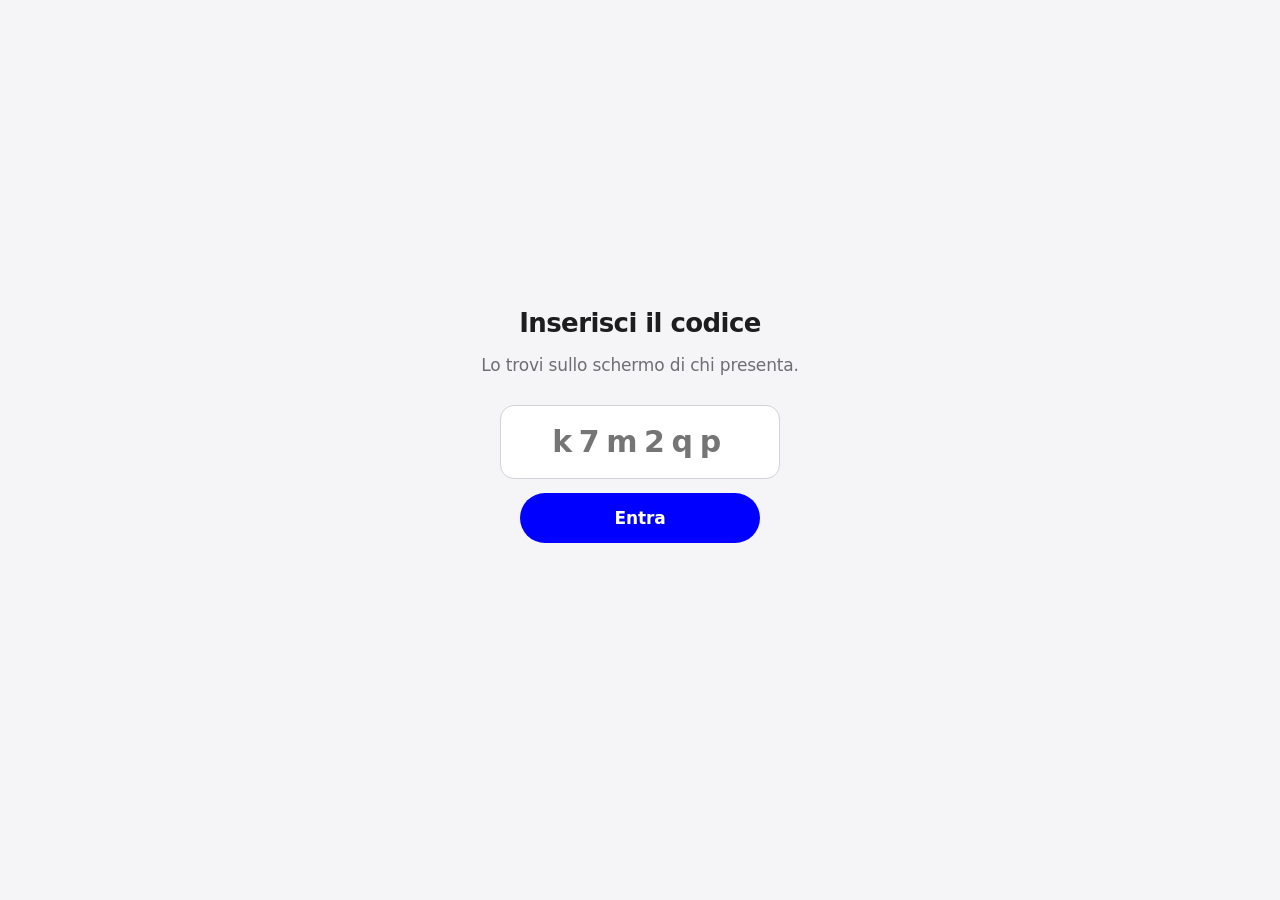
<file: index.html>
<!DOCTYPE html>
<html lang="it">
<head>
<meta charset="utf-8">
<meta name="viewport" content="width=device-width, initial-scale=1, viewport-fit=cover">
<title>Partecipa</title>
<link rel="stylesheet" href="css/app.css">
</head>
<body class="p-body">
<div id="app" class="p-wrap"></div>
<div id="net" class="net hidden">Riconnessione…</div>
<script src="config.js"></script>
<script src="vendor/supabase.js"></script>
<script src="js/common.js"></script>
<script src="js/participant.js"></script>
</body>
</html>
</file>
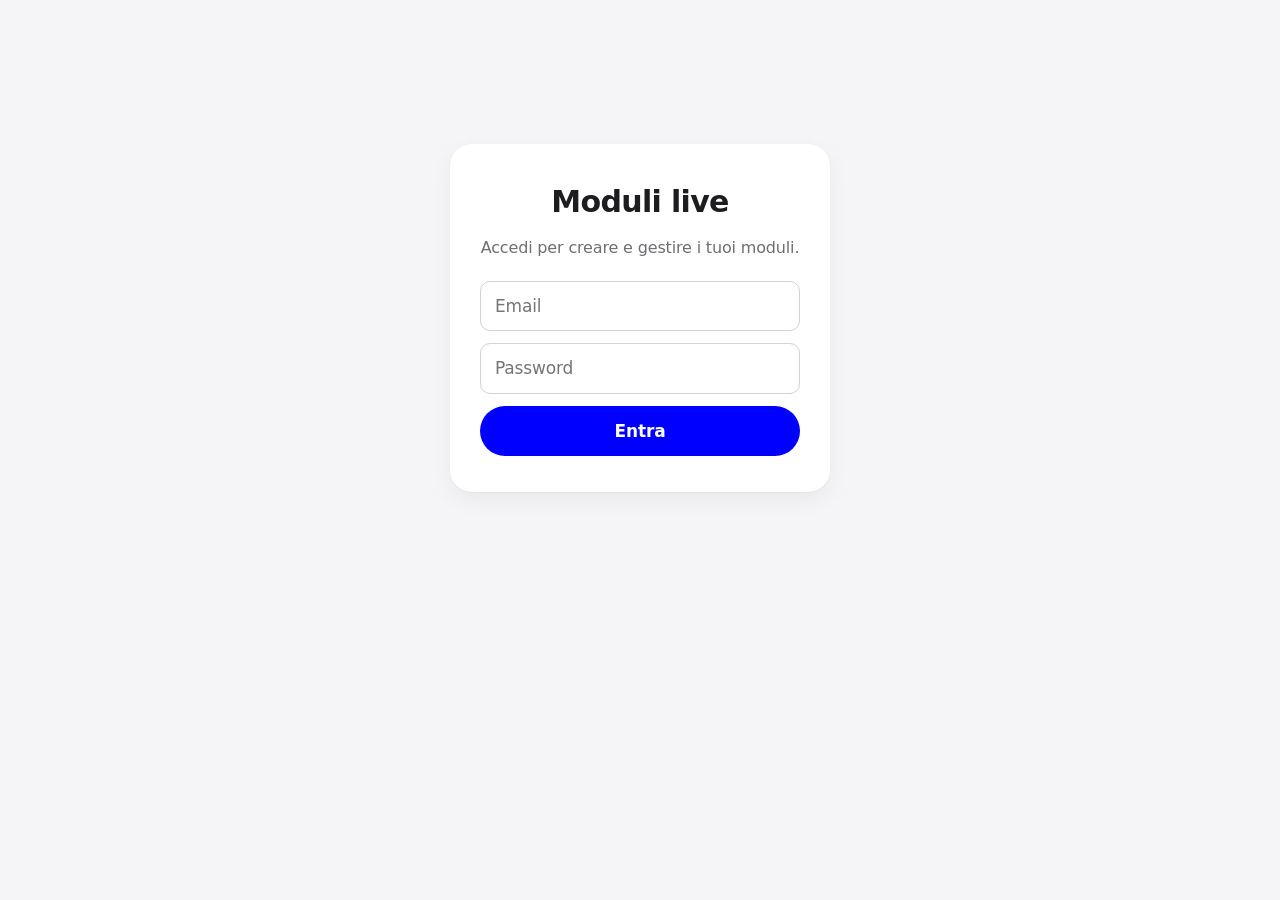
<file: admin.html>
<!DOCTYPE html>
<html lang="it">
<head>
<meta charset="utf-8">
<meta name="viewport" content="width=device-width, initial-scale=1">
<meta name="robots" content="noindex">
<title>Moduli · Gestione</title>
<link rel="stylesheet" href="css/app.css">
</head>
<body class="a-body">
<div id="app"></div>
<input type="file" id="filePick" accept="image/*" class="hidden">
<script src="config.js"></script>
<script src="vendor/supabase.js"></script>
<script src="vendor/qrcode.js"></script>
<script src="js/common.js"></script>
<script src="js/results.js"></script>
<script src="js/templates.js"></script>
<script src="js/admin.js"></script>
</body>
</html>
</file>
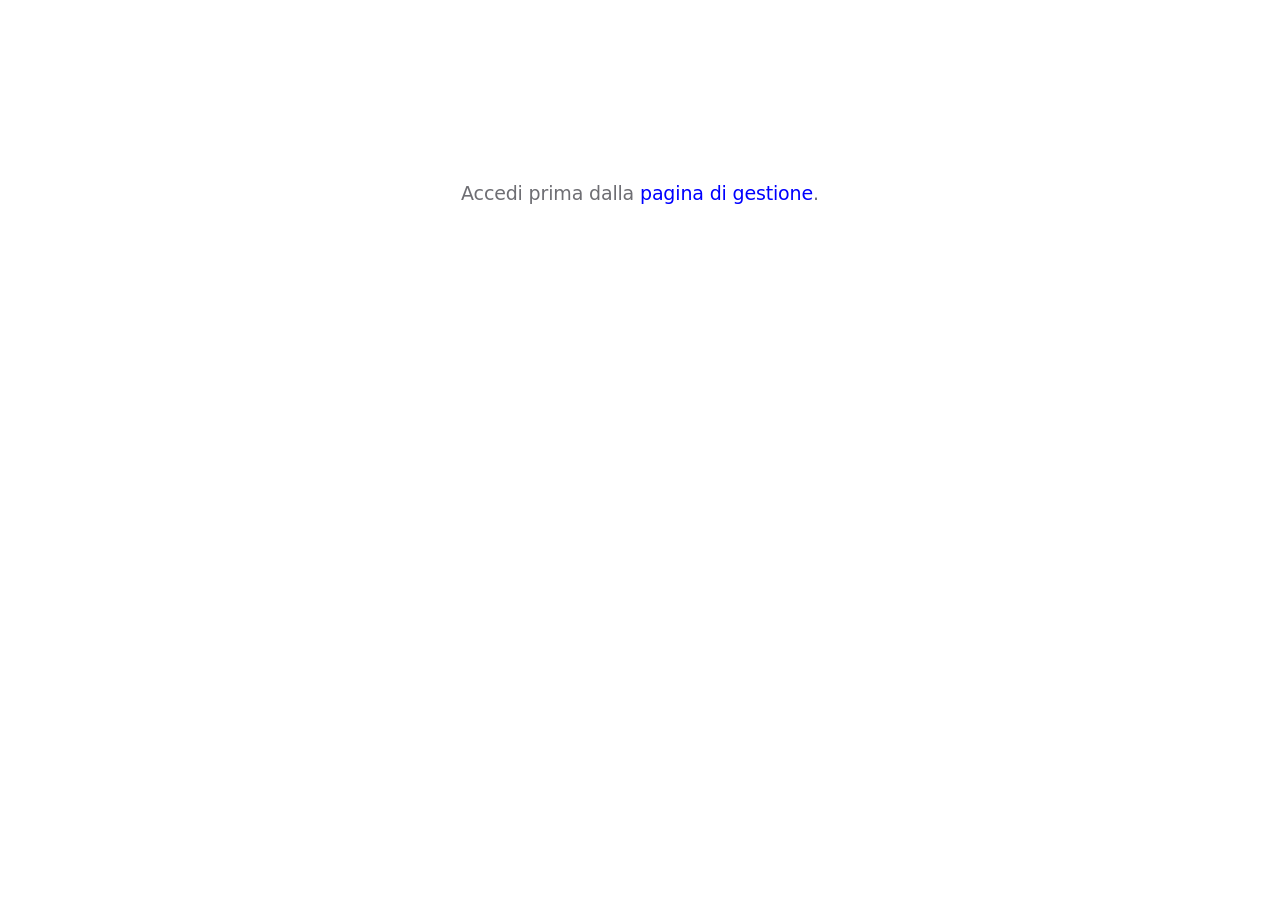
<file: present.html>
<!DOCTYPE html>
<html lang="it">
<head>
<meta charset="utf-8">
<meta name="viewport" content="width=device-width, initial-scale=1">
<meta name="robots" content="noindex">
<title>Presentazione</title>
<link rel="stylesheet" href="css/app.css">
</head>
<body class="pr-body">
<div id="app"></div>
<script src="config.js"></script>
<script src="vendor/supabase.js"></script>
<script src="vendor/qrcode.js"></script>
<script src="js/common.js"></script>
<script src="js/results.js"></script>
<script src="js/present.js"></script>
</body>
</html>
</file>
<file: css/app.css>
/* =====================================================================
   Moduli live: stile
   Sistema: font di sistema (SF su Apple, Segoe UI Variable su Windows),
   grigi neutri, un solo accento = il colore del modulo.
   ===================================================================== */
:root {
  --accent: #0000ff;
  --accent-soft: #0000ff14;
  --ink: #1d1d1f;
  --ink-2: #6e6e73;
  --ink-3: #86868b;
  --line: #d2d2d7;
  --hair: #e8e8ed;
  --bg: #f5f5f7;
  --card: #ffffff;
  --ok: #1d8a3e;
  --bad: #d70015;
  --r-lg: 22px;
  --r-md: 14px;
  --r-sm: 10px;
  --shadow: 0 1px 2px rgb(0 0 0 / 4%), 0 8px 24px rgb(0 0 0 / 5%);
  --shadow-float: 0 2px 6px rgb(0 0 0 / 6%), 0 18px 48px rgb(0 0 0 / 14%);
  --ease: cubic-bezier(.2, .8, .2, 1);
  font-family: -apple-system, BlinkMacSystemFont, "SF Pro Text", "Segoe UI Variable Text", "Segoe UI", system-ui, Roboto, "Helvetica Neue", Arial, sans-serif;
  color: var(--ink);
  -webkit-font-smoothing: antialiased;
  font-feature-settings: "tnum" 0;
  letter-spacing: -0.01em;
}
* { box-sizing: border-box; }
html, body { margin: 0; }
body { background: var(--bg); line-height: 1.45; }
h1, h2, h3, .display { font-family: -apple-system, BlinkMacSystemFont, "SF Pro Display", "Segoe UI Variable Display", "Segoe UI", system-ui, sans-serif; letter-spacing: -0.022em; }
button, input, select, textarea { font: inherit; color: inherit; letter-spacing: inherit; }
button { cursor: pointer; -webkit-tap-highlight-color: transparent; }
button:disabled { cursor: default; opacity: .35; }
a { color: var(--accent); text-decoration: none; }
:focus-visible { outline: 3px solid color-mix(in srgb, var(--accent) 45%, transparent); outline-offset: 2px; border-radius: 8px; }
.hidden { display: none !important; }
.muted { color: var(--ink-2); }
.small { font-size: 13px; }
.warn { color: var(--bad); }
.sp { flex: 1; }
.row { display: flex; align-items: center; flex-wrap: wrap; }
.gap { gap: 10px; }
@media (prefers-reduced-motion: reduce) { *, *::before, *::after { transition: none !important; animation: none !important; } }

/* ---------- elementi comuni ---------- */
.inp { width: 100%; padding: 12px 14px; border: 1px solid var(--line); border-radius: var(--r-sm); background: #fff; font-size: 17px; transition: border-color .2s, box-shadow .2s; }
.inp:focus { outline: none; border-color: var(--accent); box-shadow: 0 0 0 4px var(--accent-soft); }
.inp.inline { width: auto; padding: 7px 10px; font-size: 14px; }
.inp.num { width: 90px; }
textarea.inp { resize: vertical; }
select.inp { appearance: none; -webkit-appearance: none; padding-right: 34px; background: #fff url("data:image/svg+xml,%3Csvg xmlns='http://www.w3.org/2000/svg' width='12' height='8' fill='none' stroke='%236e6e73' stroke-width='1.6'%3E%3Cpath d='M1 1.5l5 5 5-5'/%3E%3C/svg%3E") no-repeat right 12px center; }
.btn { display: inline-flex; align-items: center; justify-content: center; min-height: 50px; padding: 0 26px; border: 0; border-radius: 999px; background: var(--accent); color: #fff; font-weight: 600; font-size: 17px; transition: transform .15s var(--ease), filter .2s; }
.btn:hover { filter: brightness(1.08); }
.btn:active { transform: scale(.98); }
.btn.ghost { background: transparent; color: var(--accent); box-shadow: inset 0 0 0 1px var(--line); }
.btn.small { min-height: 38px; padding: 0 16px; font-size: 15px; }
.pbtn { display: inline-flex; align-items: center; gap: 6px; border: 0; background: #e8e8ed; padding: 8px 15px; border-radius: 999px; font-weight: 500; font-size: 14px; color: var(--ink); white-space: nowrap; transition: background .2s; }
.pbtn:hover { background: #dcdce1; }
.pbtn.primary { background: var(--accent); color: #fff; }
.pbtn.primary:hover { filter: brightness(1.08); }
.pbtn.danger { color: var(--bad); }
.pbtn.small { padding: 5px 11px; font-size: 13px; }
.lnk { background: none; border: 0; color: var(--accent); font-weight: 500; padding: 4px 0; font-size: 15px; }
.icon { background: none; border: 0; padding: 7px 8px; border-radius: 8px; font-size: 14px; line-height: 1; color: var(--ink-3); transition: background .15s, color .15s; }
.icon:hover:not(:disabled) { background: var(--hair); color: var(--ink); }
.status { margin-top: 14px; padding: 12px 16px; border-radius: var(--r-md); font-size: 15px; }
.status.ok { background: #e9f6ed; color: var(--ok); }
.status.err { background: #fdeceb; color: var(--bad); }
.toast { position: fixed; left: 50%; bottom: 28px; transform: translate(-50%, 16px); opacity: 0; background: rgb(29 29 31 / 92%); backdrop-filter: blur(12px); color: #fff; padding: 11px 18px; border-radius: 999px; z-index: 60; transition: .3s var(--ease); pointer-events: none; max-width: 90vw; font-size: 15px; }
.toast.show { opacity: 1; transform: translate(-50%, 0); }
.net { position: fixed; bottom: 14px; left: 50%; transform: translateX(-50%); background: rgb(29 29 31 / 88%); color: #fff; font-size: 13px; padding: 6px 14px; border-radius: 999px; }
.card { background: var(--card); border-radius: var(--r-lg); padding: 22px; margin-bottom: 14px; box-shadow: var(--shadow); }
.req { color: var(--bad); }
.switch { display: flex; align-items: center; gap: 10px; margin: 10px 0; font-size: 15px; cursor: pointer; }
.switch input { appearance: none; -webkit-appearance: none; width: 42px; height: 26px; border-radius: 999px; background: #e3e3e8; position: relative; transition: background .2s; flex: none; cursor: pointer; margin: 0; }
.switch input::after { content: ""; position: absolute; top: 2px; left: 2px; width: 22px; height: 22px; border-radius: 50%; background: #fff; box-shadow: 0 1px 3px rgb(0 0 0 / 25%); transition: transform .2s var(--ease); }
.switch input:checked { background: #34c759; }
.switch input:checked::after { transform: translateX(16px); }
.field { display: inline-flex; align-items: center; gap: 8px; font-size: 14px; color: var(--ink-2); margin: 6px 0; }
.field.block { display: block; }
.field.block .inp { margin-top: 6px; }
.code-big { font-size: 22px; letter-spacing: .12em; color: var(--accent); font-weight: 700; font-variant-numeric: tabular-nums; }
.modal { position: fixed; inset: 0; background: rgb(0 0 0 / 32%); backdrop-filter: blur(6px); display: flex; align-items: center; justify-content: center; z-index: 40; padding: 20px; animation: fade .2s; }
.modal-box { background: #fff; border-radius: 26px; padding: 30px 28px 24px; width: min(420px, 100%); position: relative; text-align: center; box-shadow: var(--shadow-float); animation: pop .3s var(--ease); }
.modal-box h2 { margin: 0 0 12px; font-size: 24px; }
.modal-x { position: absolute; top: 14px; right: 14px; border: 0; background: var(--hair); width: 30px; height: 30px; border-radius: 50%; font-size: 13px; color: var(--ink-2); }
.share-qr svg { width: 200px; height: auto; }
.share-row { display: flex; gap: 8px; margin: 10px 0; }
@keyframes fade { from { opacity: 0; } }
@keyframes pop { from { opacity: 0; transform: scale(.96); } }

/* =====================================================================
   PARTECIPANTI
   ===================================================================== */
.p-body { background: var(--bg); }
.p-wrap { max-width: 600px; margin: 0 auto; padding: 0 0 60px; min-height: 100vh; min-height: 100dvh; display: flex; flex-direction: column; }
.p-hero { height: 180px; margin: 16px 16px 0; border-radius: var(--r-lg); background-size: cover; background-position: center; }
.p-head { padding: 28px 22px 4px; }
.p-head::before { content: ""; display: block; width: 28px; height: 4px; border-radius: 4px; background: var(--accent); margin-bottom: 16px; }
.p-title { margin: 0; font-size: 28px; line-height: 1.15; font-weight: 700; }
.p-desc { margin: 10px 0 0; color: var(--ink-2); font-size: 17px; }
.progress { height: 3px; background: var(--hair); margin: 18px 22px 0; border-radius: 3px; overflow: hidden; }
.progress div { height: 100%; background: var(--accent); transition: width .5s var(--ease); }
.sec-title { font-size: 21px; margin: 26px 22px 2px; font-weight: 600; }
.sec-desc { margin: 4px 22px 6px; color: var(--ink-2); }
.sec-img { display: block; max-width: calc(100% - 32px); margin: 12px 16px; border-radius: var(--r-md); }
#qs { padding: 8px 16px 0; }
.qbox { background: var(--card); border-radius: var(--r-lg); padding: 22px 20px 20px; margin: 12px 0; box-shadow: var(--shadow); transition: box-shadow .25s; }
.qbox.invalid { box-shadow: 0 0 0 2px var(--bad), var(--shadow); }
.q-title { font-weight: 600; font-size: 19px; line-height: 1.3; letter-spacing: -0.015em; }
.q-desc { color: var(--ink-2); font-size: 15px; margin-top: 4px; }
.q-img { display: block; max-width: 100%; border-radius: var(--r-md); margin-top: 14px; }
.q-body { margin-top: 16px; }
.q-hint { color: var(--ink-3); font-size: 13px; margin-top: 10px; }

/* elenco opzioni in stile iOS: righe separate da una linea sottile, spunta a destra */
.opts { display: grid; margin: 0 -20px -8px; border-top: 1px solid var(--hair); }
.opt { display: flex; flex-direction: column; align-items: stretch; text-align: left; padding: 0; border: 0; background: none; font-size: 17px; width: 100%; }
.opts > .opt { padding: 14px 20px; border-bottom: 1px solid var(--hair); transition: background .15s; }
.opts > .opt:last-child { border-bottom: 0; }
.opts > .opt:active { background: #f2f2f5; }
.opt .opt-row { display: flex; align-items: center; gap: 12px; width: 100%; }
.opt .opt-row > span:last-child { flex: 1; }
.opt .mark { order: 9; width: 22px; height: 22px; flex: none; border-radius: 50%; position: relative; transition: background .2s, box-shadow .2s; }
.opt .mark::after { content: ""; position: absolute; left: 8px; top: 4px; width: 5px; height: 10px; border: solid transparent; border-width: 0 2.2px 2.2px 0; transform: rotate(45deg) scale(.6); transition: transform .25s var(--ease), border-color .2s; }
.opt.sel .mark::after { border-color: var(--accent); transform: rotate(45deg) scale(1); }
.opt.multi .mark { box-shadow: inset 0 0 0 1.5px #c7c7cc; }
.opt.multi.sel .mark { background: var(--accent); box-shadow: none; }
.opt.multi.sel .mark::after { border-color: #fff; }
.opt.sel { color: var(--ink); }
.opt.sel > .opt-row > span:last-child { font-weight: 600; }
.opt .em { font-size: 24px; line-height: 1; width: 30px; text-align: center; }
.opt .num { font-weight: 600; color: var(--ink-3); min-width: 16px; font-variant-numeric: tabular-nums; }

/* opzioni con immagini: griglia di schede */
.opts-img { display: grid; grid-template-columns: repeat(auto-fill, minmax(140px, 1fr)); gap: 12px; }
.opts-img .opt { padding: 8px 8px 12px; border-radius: var(--r-md); background: var(--bg); transition: box-shadow .2s, background .2s; }
.opts-img .opt.sel { background: var(--accent-soft); box-shadow: inset 0 0 0 2px var(--accent); }
.opts-img .opt img, .opts-img .opt .ph { width: 100%; aspect-ratio: 4/3; object-fit: cover; border-radius: var(--r-sm); margin-bottom: 10px; }
.opts-img .opt .ph { display: flex; align-items: center; justify-content: center; background: #fff; font-size: 44px; }
.opts-img .opt-row { align-items: flex-start; gap: 8px; font-size: 15px; padding: 0 4px; }
.opts-img .opt-row > span:last-child { min-width: 0; overflow-wrap: break-word; hyphens: auto; }

/* scala: tessere uguali, come un controllo segmentato */
.scale-grid { display: grid; gap: 8px; }
.opt.sq { align-items: center; justify-content: center; padding: 12px 2px 10px; gap: 4px; text-align: center; background: var(--bg); border-radius: var(--r-md); transition: background .2s, transform .15s var(--ease), box-shadow .2s; }
.opt.sq:active { transform: scale(.95); }
.opt.sq.sel { background: var(--accent); color: #fff; box-shadow: 0 6px 16px color-mix(in srgb, var(--accent) 35%, transparent); }
.opt.sq.sel .num { color: #fff; }
.opt.sq .em { font-size: 28px; width: auto; }
.opt.sq .num { font-size: 13px; min-width: 0; }
.opts > .opt.sq { border: 0; padding: 12px; }
.scale-ends { display: flex; justify-content: space-between; color: var(--ink-3); font-size: 13px; margin-top: 8px; }
/* scala con etichette: elenco iOS con emoji e numero */
.opts > .opt:not(.sq) .num { order: 0; }

.lk-legend { display: flex; flex-wrap: wrap; gap: 4px 14px; font-size: 13px; color: var(--ink-3); margin-bottom: 4px; }
.lk-row { padding: 14px 0 4px; border-top: 1px solid var(--hair); }
.lk-row:first-of-type { border-top: 0; }
.lk-lab { font-weight: 500; margin-bottom: 10px; }
.lk-btns { display: grid; gap: 6px; }
.lk-btns .opt { font-size: 18px; padding: 10px 2px; }

.rk { list-style: none; padding: 0; margin: 10px -20px -8px; border-top: 1px solid var(--hair); }
.rk li { display: flex; align-items: center; gap: 12px; padding: 10px 14px 10px 20px; border-bottom: 1px solid var(--hair); background: #fff; }
.rk li:last-child { border-bottom: 0; }
.rk-n { font-weight: 600; color: var(--accent); width: 18px; font-variant-numeric: tabular-nums; }
.rk-l { flex: 1; }
.rk img { width: 40px; height: 40px; object-fit: cover; border-radius: 8px; }
.rk button { border: 0; background: var(--bg); border-radius: 50%; width: 34px; height: 34px; font-size: 11px; color: var(--ink-2); }

.qa-ask { display: flex; gap: 10px; align-items: flex-end; }
.qa-list { margin: 16px -20px -8px; border-top: 1px solid var(--hair); }
.qa-item { display: flex; gap: 14px; align-items: flex-start; padding: 14px 20px; border-bottom: 1px solid var(--hair); }
.qa-item:last-child { border-bottom: 0; }
.qa-item.done { opacity: .45; }
.qa-vote { display: flex; flex-direction: column; align-items: center; gap: 1px; border: 0; background: var(--bg); border-radius: 12px; padding: 6px 10px; color: var(--ink-3); font-size: 11px; min-width: 44px; transition: background .2s, color .2s; }
.qa-vote b { font-size: 16px; color: var(--ink); font-variant-numeric: tabular-nums; }
.qa-vote.on { background: var(--accent); color: #fff; }
.qa-vote.on b { color: #fff; }
.qa-body { flex: 1; padding-top: 6px; }
.tag { font-size: 12px; color: var(--ink-3); margin-left: 4px; }

.nav { display: flex; justify-content: space-between; align-items: center; gap: 12px; padding: 22px 16px 0; }
.nav .btn { min-width: 140px; }
.nav > .btn:first-of-type:last-child { flex: 1; }
.nav .btn.ghost { min-width: 0; padding: 0 20px; box-shadow: none; }

.center-msg { flex: 1; display: flex; flex-direction: column; align-items: center; justify-content: center; text-align: center; gap: 10px; padding: 48px 28px; }
.center-msg h2 { margin: 8px 0 0; font-size: 26px; font-weight: 700; }
.center-msg p { margin: 0; color: var(--ink-2); font-size: 17px; max-width: 32ch; }
.center-msg .btn { min-width: 240px; margin-top: 6px; }
.join .code-inp { max-width: 280px; text-align: center; font-size: 30px; letter-spacing: .22em; font-weight: 600; padding: 14px; border-radius: var(--r-md); margin-top: 18px; text-transform: lowercase; }
.join .btn { margin-top: 4px; }
.glyph svg { width: 44px; height: 44px; fill: none; stroke: var(--ink-3); stroke-width: 1.6; stroke-linecap: round; stroke-linejoin: round; }

/* conferma: il cerchio si disegna, poi la spunta */
.done-mark svg { width: 76px; height: 76px; fill: none; stroke-linecap: round; stroke-linejoin: round; }
.done-mark circle { stroke: var(--accent); stroke-width: 2.5; stroke-dasharray: 151; stroke-dashoffset: 151; animation: draw .6s var(--ease) forwards; }
.done-mark path { stroke: var(--accent); stroke-width: 3.5; stroke-dasharray: 40; stroke-dashoffset: 40; animation: draw .35s .45s var(--ease) forwards; }
@keyframes draw { to { stroke-dashoffset: 0; } }
/* attesa: un punto che respira */
.pulse { width: 14px; height: 14px; border-radius: 50%; background: var(--accent); margin-bottom: 10px; animation: breathe 2.2s ease-in-out infinite; }
@keyframes breathe { 0%, 100% { transform: scale(1); box-shadow: 0 0 0 0 color-mix(in srgb, var(--accent) 35%, transparent); } 50% { transform: scale(1.15); box-shadow: 0 0 0 16px transparent; } }

/* =====================================================================
   GESTIONE
   ===================================================================== */
.a-body { background: var(--bg); }
.topbar { position: sticky; top: 0; z-index: 10; display: flex; align-items: center; gap: 18px; padding: 12px 24px; background: rgb(245 245 247 / 80%); backdrop-filter: saturate(180%) blur(20px); -webkit-backdrop-filter: saturate(180%) blur(20px); border-bottom: 1px solid rgb(0 0 0 / 6%); flex-wrap: wrap; }
.tb-title { max-width: 40vw; overflow: hidden; text-overflow: ellipsis; white-space: nowrap; font-weight: 600; }
.save { font-size: 13px; color: var(--ink-3); }
.save.ok { color: var(--ink-3); }
.save.error { color: var(--bad); }
.login { max-width: 380px; margin: 16vh auto; display: grid; gap: 12px; text-align: center; padding: 36px 30px; }
.login h1 { margin: 0; font-size: 30px; }
.login p { margin: 0 0 10px; }
.dash { max-width: 860px; margin: 0 auto; padding: 40px 20px; }
.dash-head { display: flex; align-items: center; justify-content: space-between; gap: 12px; margin-bottom: 8px; }
.dash-head h1 { margin: 0; font-size: 34px; font-weight: 700; }
.newbox, .more { position: relative; }
.menu, .type-menu { position: absolute; right: 0; top: calc(100% + 8px); background: rgb(255 255 255 / 97%); backdrop-filter: blur(20px); border-radius: var(--r-md); box-shadow: var(--shadow-float); padding: 6px; z-index: 20; min-width: 240px; display: grid; animation: pop .18s var(--ease); }
.menu button, .type-menu button { text-align: left; background: none; border: 0; padding: 10px 12px; border-radius: 8px; font-size: 15px; display: flex; gap: 10px; align-items: center; }
.menu button:hover, .type-menu button:hover { background: var(--accent-soft); }
.menu button.danger { color: var(--bad); }
.flist { display: grid; gap: 2px; margin-top: 22px; background: var(--card); border-radius: var(--r-lg); box-shadow: var(--shadow); overflow: visible; }
.fcard { display: flex; align-items: center; gap: 12px; padding: 16px 18px 16px 22px; border-bottom: 1px solid var(--hair); }
.fcard:last-child { border-bottom: 0; }
.fcard-main { flex: 1; cursor: pointer; min-width: 200px; }
.fcard-title { font-weight: 600; font-size: 17px; margin-bottom: 2px; }
.fcard-act { display: flex; gap: 4px; align-items: center; }
.more-btn { font-size: 11px; letter-spacing: 1px; }
.empty-dash { padding: 56px 20px; text-align: center; color: var(--ink-2); }
.tabs { display: flex; justify-content: center; gap: 2px; padding: 14px 0 0; }
.tabs a { padding: 7px 16px; color: var(--ink-2); font-weight: 500; border-radius: 999px; font-size: 15px; }
.tabs a.on { color: var(--ink); background: #fff; box-shadow: 0 1px 3px rgb(0 0 0 / 8%); }
.editor { max-width: 760px; margin: 0 auto; padding: 22px 16px 140px; }
.head-card { display: grid; gap: 10px; border-top: 6px solid var(--accent); }
.hero-ed { height: 140px; border-radius: var(--r-md); background-size: cover; background-position: center; display: flex; align-items: flex-end; justify-content: flex-end; padding: 10px; }
.title-inp { font-size: 28px; font-weight: 700; border-color: transparent; padding-left: 6px; letter-spacing: -0.02em; }
.title-inp:hover { border-color: var(--line); }
.color-pick { position: relative; }
.color-pick input { width: 22px; height: 22px; border: 0; padding: 0; background: none; border-radius: 50%; }
.sec { margin-top: 34px; }
.sec-bar { display: flex; align-items: center; gap: 2px; color: var(--ink-2); padding: 0 6px 8px; font-weight: 600; font-size: 13px; }
.sec-card { display: grid; gap: 8px; }
.sec-title-inp { font-size: 20px; font-weight: 600; }
.qcard.closed { cursor: pointer; padding: 16px 20px; transition: box-shadow .2s; }
.qcard.closed:hover { box-shadow: 0 0 0 2px var(--accent-soft), var(--shadow); }
.qcard.open { display: grid; gap: 12px; box-shadow: 0 0 0 2px var(--accent), var(--shadow-float); }
.qsum { display: flex; align-items: center; gap: 12px; }
.qsum-t { flex: 1; font-weight: 500; }
.ti { width: 28px; height: 28px; display: inline-flex; align-items: center; justify-content: center; background: var(--accent-soft); color: var(--accent); border-radius: 8px; font-size: 14px; flex: none; }
.q-title-inp { flex: 1; min-width: 220px; font-size: 18px; font-weight: 600; resize: none; overflow: hidden; }
.opts-ed, .steps-ed, .rows-ed { display: grid; gap: 6px; }
.opt-ed { display: flex; align-items: center; gap: 6px; flex-wrap: wrap; }
.opt-ed > .inp:not(.emoji-inp):not(.num):not(.inline) { flex: 1; min-width: 160px; padding: 9px 12px; font-size: 15px; }
.opt-dot { width: 22px; text-align: center; color: var(--ink-3); }
.emoji-inp { width: 54px !important; text-align: center; padding: 8px 4px !important; font-size: 18px !important; }
.opt-ed .num { padding: 8px; font-size: 15px; width: 72px; }
.goto { max-width: 230px; }
@media (hover: hover) {
  .opt-ed .icon { opacity: 0; transition: opacity .15s; }
  .opt-ed:hover .icon, .opt-ed:focus-within .icon, .opt-img .icon { opacity: 1; }
}
.opt-img, .img-prev { position: relative; display: inline-flex; }
.opt-img img { width: 42px; height: 42px; object-fit: cover; border-radius: 8px; }
.img-prev img { max-width: 100%; max-height: 220px; border-radius: var(--r-md); }
.img-prev .icon, .opt-img .icon { position: absolute; top: -8px; right: -8px; background: #fff; box-shadow: var(--shadow); border-radius: 50%; width: 24px; height: 24px; padding: 0; font-size: 11px; }
.sub { font-weight: 600; font-size: 13px; color: var(--ink-2); margin-top: 8px; display: flex; gap: 10px; align-items: center; }
.qfoot { display: flex; align-items: center; gap: 2px; border-top: 1px solid var(--hair); padding-top: 12px; flex-wrap: wrap; }
.add-q { position: relative; margin: 6px 0 10px; }
.add-q .type-menu { left: 0; right: auto; top: calc(100% + 6px); }
.sec-next { padding: 6px 8px; font-size: 14px; color: var(--ink-2); }
.add-sec { text-align: center; margin: 34px 0; }
.radio { display: flex; gap: 12px; align-items: flex-start; padding: 12px; border-radius: var(--r-sm); cursor: pointer; }
.radio:hover { background: var(--bg); }
.radio input { margin-top: 4px; accent-color: var(--accent); }
.card h3 { margin: 0 0 8px; font-size: 19px; }
.danger-zone .pbtn.danger { background: #fdeceb; }
.res-card .res-h { display: flex; justify-content: space-between; gap: 10px; margin-bottom: 16px; }
.res-card .res-b { min-height: 60px; }
.res-card .r-cloud { min-height: 160px; }

/* =====================================================================
   RISULTATI (gestione e presentazione)
   ===================================================================== */
.r-empty { color: var(--ink-3); font-size: 19px; display: flex; align-items: center; justify-content: center; min-height: 140px; height: 100%; text-align: center; }
.r-bars { display: grid; gap: 18px; }
.r-bar { display: flex; align-items: center; gap: 16px; }
.r-bar-th { flex: none; }
.r-thumb { width: 52px; height: 52px; object-fit: cover; border-radius: 12px; display: block; }
.r-emoji { font-size: 32px; width: 44px; display: inline-block; text-align: center; }
.r-bar-mid { flex: 1; min-width: 0; display: grid; gap: 7px; }
.r-bar-top { display: flex; align-items: baseline; gap: 16px; }
.r-bar-lab { flex: 1; font-weight: 500; white-space: nowrap; overflow: hidden; text-overflow: ellipsis; }
.r-bar-n { font-weight: 600; font-variant-numeric: tabular-nums; white-space: nowrap; }
.r-bar-n small { color: var(--ink-3); font-weight: 400; font-size: .8em; margin-left: 8px; }
.r-track { background: var(--hair); border-radius: 999px; height: 10px; overflow: hidden; }
.r-fill { background: var(--accent); height: 100%; border-radius: 999px; transition: width .8s var(--ease); min-width: 10px; }
.r-more { color: var(--ink-3); font-size: 14px; margin: 2px 0 0; }
.r-rank { font-weight: 600; color: var(--ink-3); width: 30px; font-variant-numeric: tabular-nums; }
.r-imgs { display: grid; grid-template-columns: repeat(auto-fit, minmax(170px, 1fr)); gap: 20px; }
.r-imgcard { display: grid; gap: 8px; }
.r-imgcard img, .r-imgph { width: 100%; aspect-ratio: 4/3; object-fit: cover; border-radius: var(--r-md); background: var(--bg); display: flex; align-items: center; justify-content: center; font-size: 52px; }
.r-imgcap { flex: 1; font-weight: 500; }
.r-cloud { display: flex; flex-wrap: wrap; align-content: center; justify-content: center; gap: 6px 26px; height: 100%; padding: 10px; overflow: hidden; }
.r-cloud span { font-weight: 700; line-height: 1.05; letter-spacing: -0.03em; font-family: -apple-system, BlinkMacSystemFont, "SF Pro Display", "Segoe UI Variable Display", "Segoe UI", system-ui, sans-serif; }
.r-cloud .c0 { color: var(--accent); }
.r-cloud .c1 { color: var(--ink); }
.r-cloud .c2 { color: color-mix(in srgb, var(--accent) 55%, #fff); }
.r-cloud .c3 { color: var(--ink-2); }
.hideable { cursor: pointer; transition: opacity .2s; }
.hideable:hover { text-decoration: line-through; opacity: .5; }
.r-list { display: flex; flex-wrap: wrap; gap: 8px; align-content: flex-start; }
.r-li { background: var(--bg); padding: 8px 14px; border-radius: 999px; display: flex; gap: 10px; font-weight: 500; }
.r-li b { color: var(--ink-3); font-weight: 500; font-variant-numeric: tabular-nums; }
.r-cards { columns: 280px; gap: 14px; }
.r-card { break-inside: avoid; background: var(--bg); border-radius: var(--r-md); padding: 14px 16px; margin-bottom: 14px; }
.r-avg { display: flex; align-items: baseline; gap: 12px; margin-bottom: 18px; color: var(--ink-2); }
.r-avg b { color: var(--ink); font-size: 44px; font-weight: 700; letter-spacing: -0.03em; font-variant-numeric: tabular-nums; }
.r-scale-wrap { display: flex; flex-direction: column; height: 100%; min-height: 260px; }
.r-scale { flex: 1; display: grid; gap: 18px; align-items: stretch; min-height: 220px; }
.r-col { display: flex; flex-direction: column; align-items: center; height: 100%; min-height: 0; }
.r-col-bar { flex: 1; min-height: 0; width: 100%; display: flex; flex-direction: column; align-items: center; justify-content: flex-end; position: relative; }
.r-col-n { font-weight: 600; font-size: 18px; margin-bottom: 8px; font-variant-numeric: tabular-nums; }
.r-stick { width: 56%; max-width: 84px; background: var(--accent); border-radius: 14px; transition: height .8s var(--ease); min-height: 6px; flex: none; }
.r-stick.zero { background: var(--hair); }
.r-col-em { font-size: 34px; margin-top: 12px; }
.r-col-lab { font-size: 12px; color: var(--ink-3); text-align: center; min-height: 32px; margin-top: 4px; }
.r-legend { display: flex; flex-wrap: wrap; gap: 6px 18px; font-size: 13px; color: var(--ink-2); margin-bottom: 16px; }
.r-legend i { display: inline-block; width: 10px; height: 10px; border-radius: 50%; margin-right: 6px; }
.r-likert { display: grid; gap: 18px; }
.r-lrow-lab { font-weight: 500; margin-bottom: 8px; }
.r-lrow-lab small { color: var(--ink-3); font-weight: 400; margin-left: 6px; }
.r-stack { display: flex; height: 28px; border-radius: 999px; overflow: hidden; background: var(--hair); gap: 2px; }
.r-seg { display: flex; align-items: center; justify-content: center; font-size: 12px; font-weight: 600; color: var(--ink); }
.r-seg-empty { flex: 1; }
.r-chips { display: flex; flex-wrap: wrap; gap: 8px; }
.r-chips span { background: var(--bg); padding: 7px 13px; border-radius: 999px; font-weight: 500; font-variant-numeric: tabular-nums; }
.r-qa { display: grid; gap: 0; }
.r-qa-item { display: flex; gap: 20px; align-items: center; padding: 16px 4px; border-bottom: 1px solid var(--hair); }
.r-qa-item:last-child { border-bottom: 0; }
.r-qa-item.done { opacity: .4; }
.r-qa-votes { display: flex; flex-direction: column; align-items: center; min-width: 56px; }
.r-qa-votes b { font-size: 26px; font-weight: 700; color: var(--accent); font-variant-numeric: tabular-nums; line-height: 1; }
.r-qa-votes small { color: var(--ink-3); font-size: 12px; }
.r-qa-body { flex: 1; }
.r-qa-act { display: flex; gap: 6px; opacity: 0; transition: opacity .2s; }
.r-qa-item:hover .r-qa-act { opacity: 1; }
.r-qa-act button { border: 0; background: var(--hair); border-radius: 999px; padding: 6px 12px; font-size: 13px; }

/* =====================================================================
   PRESENTAZIONE
   ===================================================================== */
.pr-body { background: #fff; overflow: hidden; }
.pr-body.no-cursor { cursor: none; }
.pr-msg { margin: 20vh auto; text-align: center; font-size: 19px; color: var(--ink-2); }
.pr { position: relative; display: grid; grid-template-rows: auto 1fr; height: 100vh; height: 100dvh; }
.pr-top { display: flex; align-items: center; gap: 16px; padding: 22px 48px 0; color: var(--ink-3); font-size: 15px; }
.pr-ev { flex: 1; font-weight: 500; white-space: nowrap; overflow: hidden; text-overflow: ellipsis; }
.pr-count { font-variant-numeric: tabular-nums; color: var(--ink-2); font-weight: 500; }
.pr-status { display: none; color: var(--bad); font-weight: 500; }
.pr-status.show { display: inline; }
.pr-stage { display: flex; flex-direction: column; min-height: 0; padding: 4vh 48px 120px; max-width: 1400px; width: 100%; margin: 0 auto; transition: opacity .45s var(--ease), transform .45s var(--ease); }
.pr-stage.enter { opacity: 0; transform: translateY(10px); }
.pr-sec { margin: 0 0 8px; color: var(--accent); font-weight: 600; font-size: 17px; }
.pr-title { margin: 0 0 10px; font-size: clamp(30px, 3.8vw, 58px); line-height: 1.08; font-weight: 700; max-width: 26ch; text-wrap: balance; }
.pr-desc { margin: 0; color: var(--ink-2); font-size: clamp(17px, 1.4vw, 22px); }
.pr-results { flex: 1; min-height: 0; overflow: auto; margin-top: 4vh; padding-right: 22px; scrollbar-gutter: stable; scrollbar-width: thin; }
.pr-results .r-bar-top { font-size: clamp(17px, 1.5vw, 24px); }
.pr-results .r-bars { gap: 22px; }
.pr-results .r-track { height: 14px; }
.pr-results .r-qa-item { font-size: clamp(17px, 1.5vw, 24px); }
.pr-results .r-avg b { font-size: 64px; }

/* QR discreto in basso a destra */
.pr-qr { position: absolute; right: 32px; bottom: 32px; width: 168px; background: #fff; border-radius: var(--r-lg); box-shadow: var(--shadow-float); padding: 14px 14px 12px; text-align: center; z-index: 4; animation: pop .25s var(--ease); }
.pr-qr-code svg { width: 100%; height: auto; display: block; }
.pr-qr-url { font-size: 12px; color: var(--ink-3); margin-top: 6px; word-break: break-all; }
.pr-qr-pin { font-size: 22px; font-weight: 700; letter-spacing: .12em; }

/* barra di controllo flottante: compare quando muovi il mouse */
.dock { position: absolute; left: 50%; bottom: 26px; transform: translateX(-50%); display: flex; align-items: center; gap: 2px; padding: 6px; background: rgb(255 255 255 / 78%); backdrop-filter: saturate(180%) blur(24px); -webkit-backdrop-filter: saturate(180%) blur(24px); border-radius: 999px; box-shadow: 0 0 0 1px rgb(0 0 0 / 6%), var(--shadow-float); z-index: 10; transition: opacity .4s var(--ease), transform .4s var(--ease); }
.dock.asleep { opacity: 0; transform: translate(-50%, 14px); pointer-events: none; }
.dk { width: 42px; height: 42px; border: 0; background: none; border-radius: 50%; display: inline-flex; align-items: center; justify-content: center; color: var(--ink); transition: background .15s; }
.dk:hover:not(:disabled) { background: rgb(0 0 0 / 6%); }
.dk svg { width: 20px; height: 20px; fill: none; stroke: currentColor; stroke-width: 1.8; stroke-linecap: round; stroke-linejoin: round; }
.dk#moreBtn svg { fill: currentColor; stroke: none; }
.dk.on { color: var(--bad); }
.dk-pos { min-width: 64px; text-align: center; font-size: 14px; font-weight: 500; color: var(--ink-2); font-variant-numeric: tabular-nums; }
.dk-sep { width: 1px; height: 22px; background: rgb(0 0 0 / 10%); margin: 0 6px; }
.dk-menu { position: absolute; bottom: calc(100% + 12px); right: 0; width: 300px; background: rgb(255 255 255 / 97%); backdrop-filter: saturate(180%) blur(24px); -webkit-backdrop-filter: saturate(180%) blur(24px); border-radius: 18px; box-shadow: 0 0 0 1px rgb(0 0 0 / 6%), var(--shadow-float); padding: 8px; animation: pop .2s var(--ease); }
.mn-group { display: grid; gap: 2px; padding: 4px 0; border-bottom: 1px solid var(--hair); }
.mn-group:last-of-type { border-bottom: 0; }
.mn-label { font-size: 12px; color: var(--ink-3); padding: 6px 10px 2px; }
.mn-select { margin: 2px 6px 4px; padding: 8px 10px; border: 1px solid var(--line); border-radius: 10px; background: #fff; font-size: 14px; }
.mn-check { display: flex; gap: 8px; align-items: center; padding: 6px 10px; font-size: 14px; cursor: pointer; }
.mn-check input { accent-color: var(--accent); }
.mn-item { display: flex; align-items: center; justify-content: space-between; text-align: left; border: 0; background: none; padding: 9px 10px; border-radius: 10px; font-size: 14px; color: var(--ink); }
.mn-item:hover { background: rgb(0 0 0 / 5%); }
.mn-item kbd { font-family: inherit; font-size: 12px; color: var(--ink-3); background: var(--hair); border-radius: 5px; padding: 1px 6px; }
.mn-foot { font-size: 12px; color: var(--ink-3); padding: 8px 10px 4px; line-height: 1.5; }

/* schermata d'ingresso */
.lobby { display: flex; flex-direction: column; align-items: center; justify-content: center; height: 100%; text-align: center; gap: 4vh; }
.lobby-title { margin: 0; font-size: clamp(34px, 4.4vw, 68px); font-weight: 700; max-width: 22ch; line-height: 1.05; text-wrap: balance; }
.lobby-join { display: flex; align-items: center; gap: 56px; flex-wrap: wrap; justify-content: center; }
.lobby-qr { width: min(36vh, 320px); padding: 18px; background: #fff; border-radius: 28px; box-shadow: var(--shadow-float); }
.lobby-qr svg { width: 100%; height: auto; display: block; }
.lobby-steps { text-align: left; }
.lobby-steps p { margin: 0; color: var(--ink-2); font-size: clamp(17px, 1.5vw, 22px); }
.lobby-url { color: var(--ink) !important; font-weight: 600; font-size: clamp(22px, 2.2vw, 34px) !important; margin: 4px 0 18px !important; }
.lobby-pin { color: var(--accent) !important; font-weight: 700; font-size: clamp(56px, 7vw, 112px) !important; letter-spacing: .1em; line-height: 1; margin-top: 8px !important; font-variant-numeric: tabular-nums; }
.lobby-count { color: var(--ink-3); font-size: 17px; margin: 0; }

@media (max-width: 640px) {
  .topbar { padding: 10px 14px; gap: 12px; }
  .editor { padding: 14px 10px 100px; }
  .card { padding: 18px; }
  .tb-title { max-width: 100%; order: 5; flex-basis: 100%; }
  .dash { padding: 24px 14px; }
  .dash-head h1 { font-size: 28px; }
  .fcard { flex-wrap: wrap; }
}
</file>
